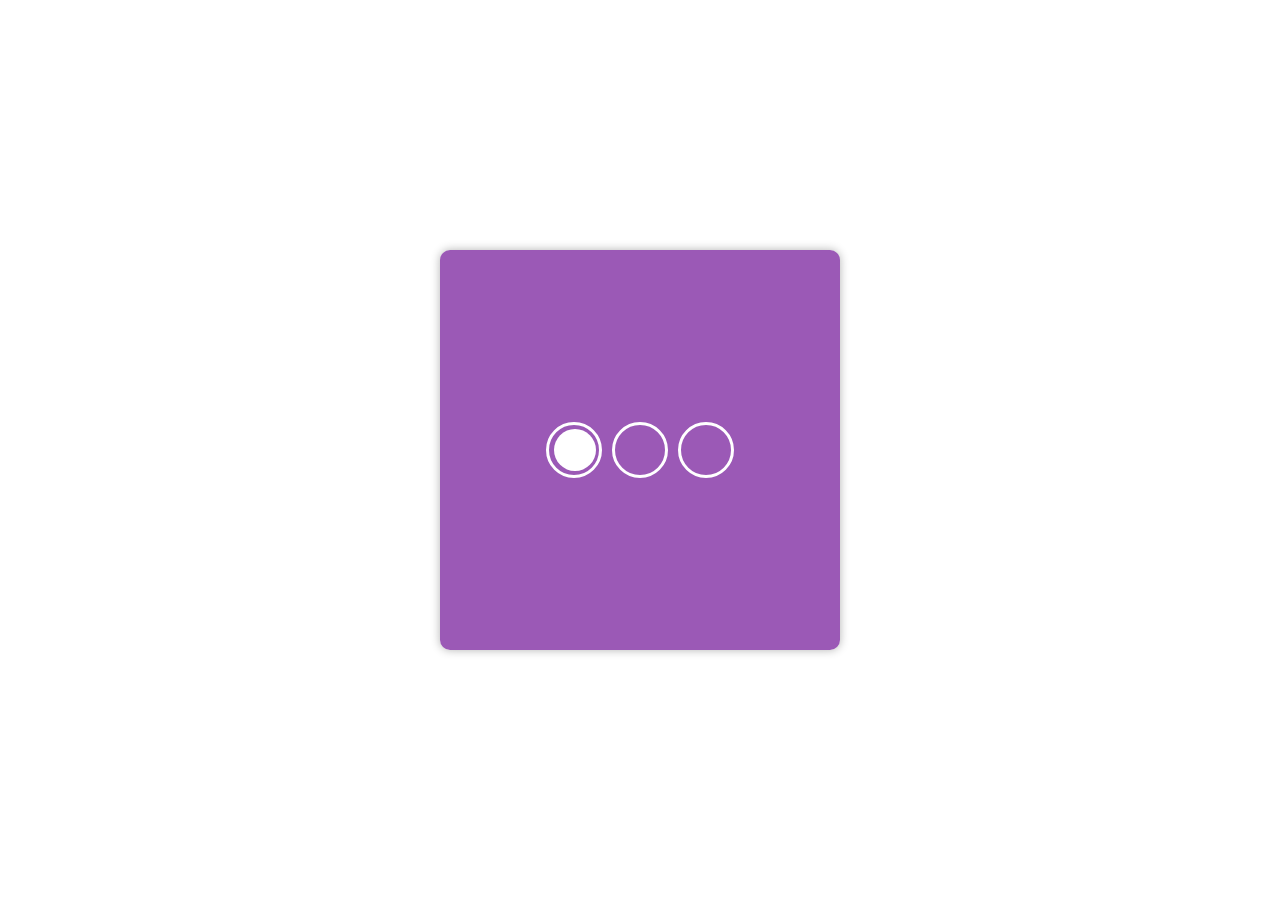
<file: CSS_19/index.html>
<html>
  <head>
    <meta charset="UTF-8">
    <meta name="viewport" content="width=device-width, initial-scale=1.0">
    <title>CSS_19</title>
    <link rel="stylesheet" href="style.css">
  </head>
  <body>
        <main class="center" style="gap: 10px;">
        <input type="radio" id="radio1" name="radio" hidden checked>
        <label for="radio1" class="radio center"></label>
        <input type="radio" id="radio2" name="radio" hidden>
        <label for="radio2" class="radio center"></label>
        <input type="radio" id="radio3" name="radio" hidden>
        <label for="radio3" class="radio center"></label>

        <div class="ball"></div>

        <div class="background">
            <div class="bg1 bg"></div>
            <div class="bg2 bg"></div>
            <div class="bg3 bg"></div>
        </div>
    </main>
  </body>
</html>
</file>
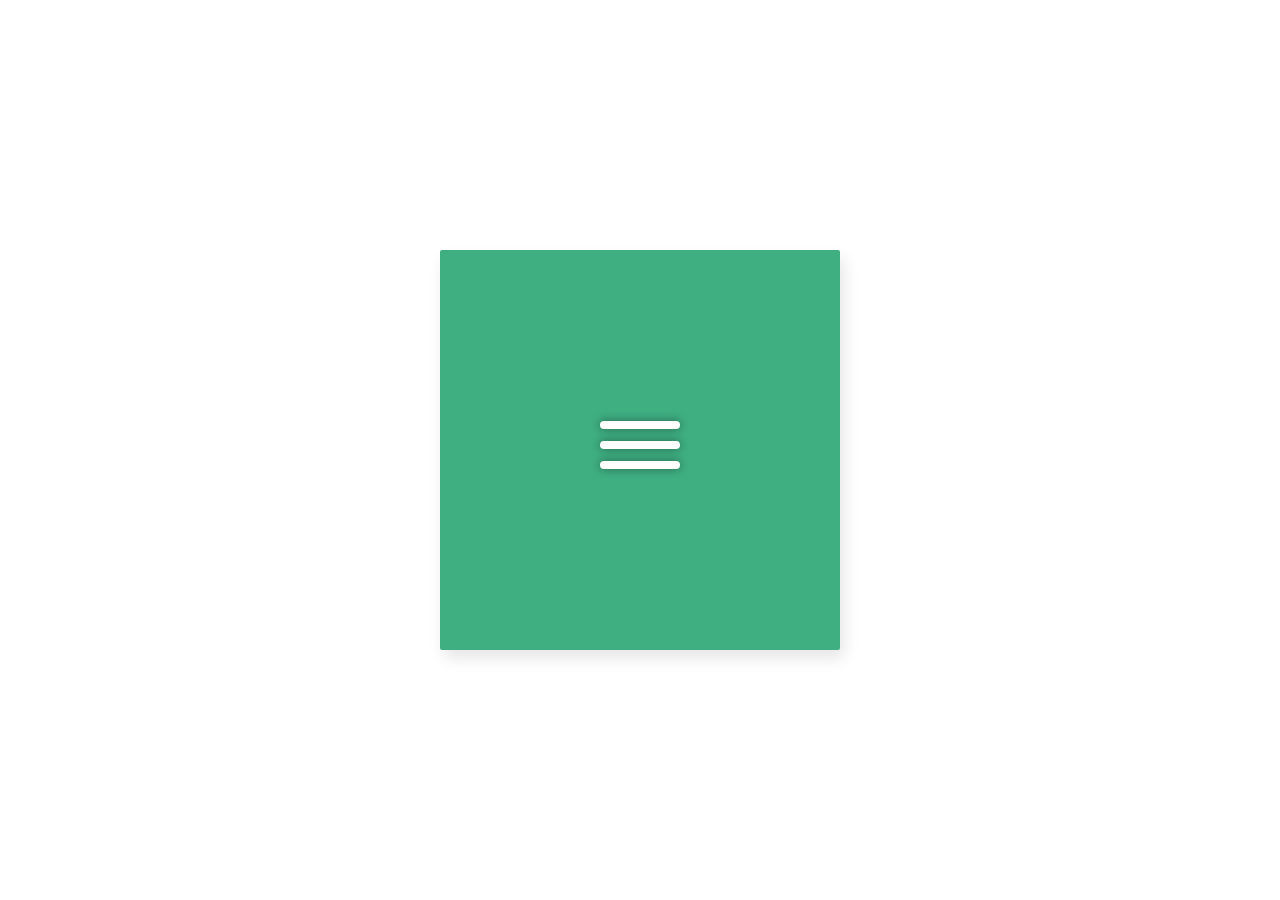
<file: CSS_2/index.html>
<!DOCTYPE html>
<html>

<head>
  <meta charset="utf-8">
  <meta name="viewport" content="width=device-width">
  <title>replit</title>
  <link href="style.css" rel="stylesheet" type="text/css" />
</head>

<body>
  <div class="frame flex">
    <div class="center flex" onclick="anime()">
      <div class="row" id="row1"></div>
      <div class="row" id="row2"></div>
      <div class="row" id="row3"></div>
    </div>
  </div>
  <script src="script.js"></script>
</body>

</html>
</file>
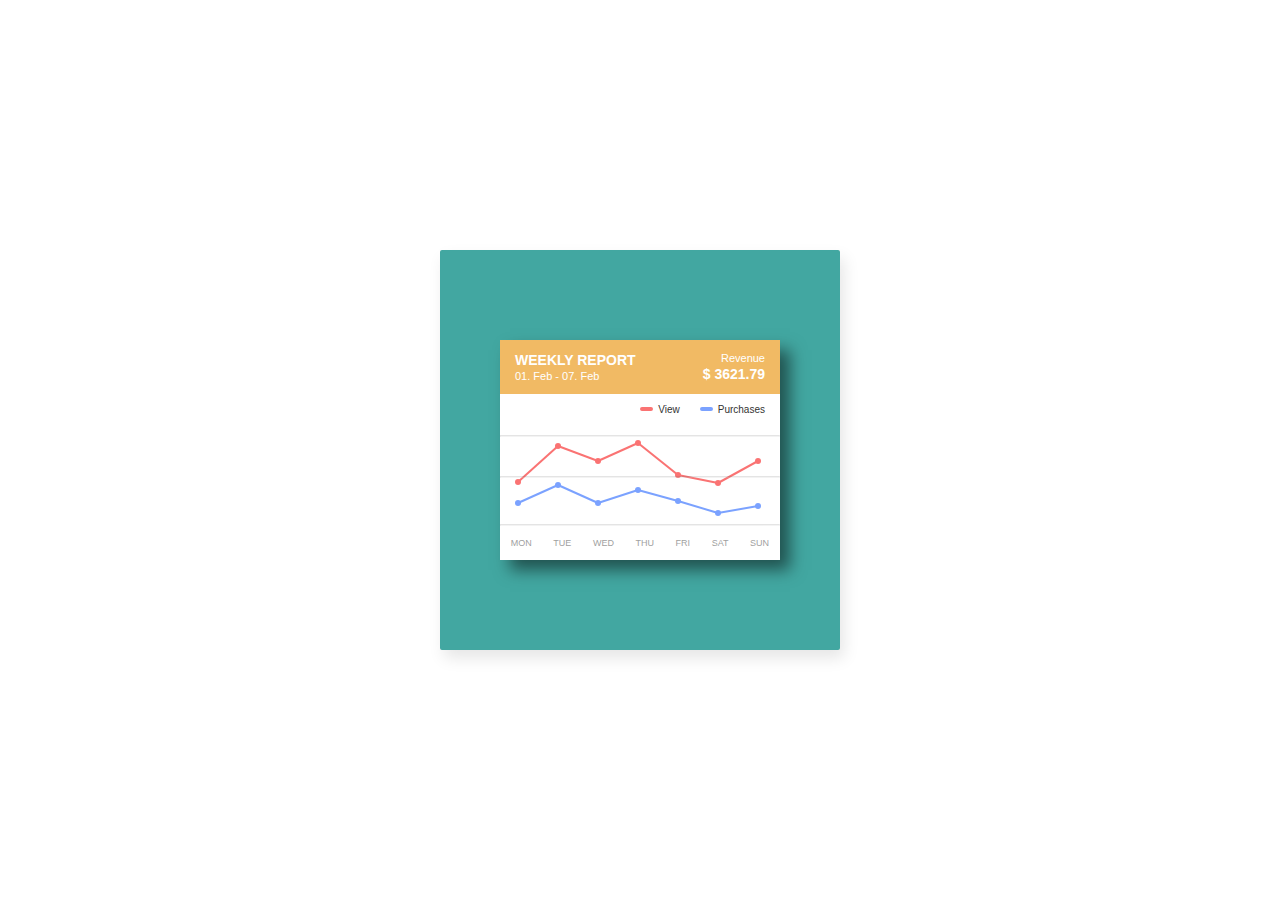
<file: CSS_5/index.html>
<!DOCTYPE html>
<html>

<head>
  <meta charset="utf-8">
  <meta name="viewport" content="width=device-width">
  <title>CSS_5</title>
  <link href="style.css" rel="stylesheet" type="text/css" />
</head>

<body>
  <div class="frame flex">
    <div class="center">

      <div class="header flex" style="justify-content: space-between;">
        <div class="flex column" style="align-items: flex-start; gap: 2px;">
          <span style="font-size: 14px; font-weight: 700;">WEEKLY REPORT</span>
          <span style="font-size: 11px; font-weight: 500;">01. Feb - 07. Feb</span>
        </div>
        <div class="flex column" style="align-items: flex-end; gap: 2px;">
          <span style="font-size: 11px; font-weight: 500;">Revenue</span>
          <span style="font-size: 14px; font-weight: 700;">$ 3621.79</span>
        </div>
      </div>

      <div class="sellBuy flex" style="justify-content: flex-end;">
        <span class="flex">
          <div style="color: #fa7373;"></div>
          View
        </span>

        <span class="flex">
          <div style="color: #7ba2ff;"></div>
          Purchases
        </span>
      </div>

      <div class="graph flex">

        <svg id="graph" width="250" height="100">
          <circle r="3" cx="3" cy="56" fill="#fa7373" />
          <line x1="3" y1="56" x2="43" y2="20" style="stroke: #fa7373; stroke-width: 2px;" />
          <circle r="3" cx="43" cy="20" fill="#fa7373" />
          <line x1="43" y1="20" x2="83" y2="35" style="stroke: #fa7373; stroke-width: 2px;" />
          <circle r="3" cx="83" cy="35" fill="#fa7373" />
          <line x1="83" y1="35" x2="123" y2="17" style="stroke: #fa7373; stroke-width: 2px;" />
          <circle r="3" cx="123" cy="17" fill="#fa7373" />
          <line x1="123" y1="17" x2="163" y2="49" style="stroke: #fa7373; stroke-width: 2px;" />
          <circle r="3" cx="163" cy="49" fill="#fa7373" />
          <line x1="163" y1="49" x2="203" y2="57" style="stroke: #fa7373; stroke-width: 2px;" />
          <circle r="3" cx="203" cy="57" fill="#fa7373" />
          <line x1="203" y1="57" x2="243" y2="35" style="stroke: #fa7373; stroke-width: 2px;" />
          <circle r="3" cx="243" cy="35" fill="#fa7373" />

          <circle r="3" cx="3" cy="77" fill="#7ba2ff" />
          <line x1="3" y1="77" x2="43" y2="59" style="stroke: #7ba2ff; stroke-width: 2px;" />
          <circle r="3" cx="43" cy="59" fill="#7ba2ff" />
          <line x1="43" y1="59" x2="83" y2="77" style="stroke: #7ba2ff; stroke-width: 2px;" />
          <circle r="3" cx="83" cy="77" fill="#7ba2ff" />
          <line x1="83" y1="77" x2="123" y2="64" style="stroke: #7ba2ff; stroke-width: 2px;" />
          <circle r="3" cx="123" cy="64" fill="#7ba2ff" />
          <line x1="123" y1="64" x2="163" y2="75" style="stroke: #7ba2ff; stroke-width: 2px;" />
          <circle r="3" cx="163" cy="75" fill="#7ba2ff" />
          <line x1="163" y1="75" x2="203" y2="87" style="stroke: #7ba2ff; stroke-width: 2px;" />
          <circle r="3" cx="203" cy="87" fill="#7ba2ff" />
          <line x1="203" y1="87" x2="243" y2="80" style="stroke: #7ba2ff; stroke-width: 2px;" />
          <circle r="3" cx="243" cy="80" fill="#7ba2ff" />

        </svg>

        <hr style="top: 10px; width: 100%;">
        <hr style="top: 51px; width: 100%;">
        <hr style="bottom: 0px; width: 100%;">

        <span class="pointInfoRed flex" style="left: 3px; top: 26px;">458</span>
        <span class="pointInfoRed flex" style="left: 43px; top: -10px;">812</span>
        <span class="pointInfoRed flex" style="left: 83px; top: 5px;">746</span>
        <span class="pointInfoRed flex" style="left: 123px; top: -13px;">877</span>
        <span class="pointInfoRed flex" style="left: 163px; top: 21px;">517</span>
        <span class="pointInfoRed flex" style="left: 203px; top: 27px;">434</span>
        <span class="pointInfoRed flex" style="left: 243px; top: 5px;">458</span>

        <span class="pointInfoBlue flex" style="left: 3px; top: 47px">26</span>
        <span class="pointInfoBlue flex" style="left: 43px; top: 29px;">41</span>
        <span class="pointInfoBlue flex" style="left: 83px; top: 47px;">22</span>
        <span class="pointInfoBlue flex" style="left: 123px; top: 34px;">36</span>
        <span class="pointInfoBlue flex" style="left: 163px; top: 45px;">25</span>
        <span class="pointInfoBlue flex" style="left: 203px; top: 57px;">13</span>
        <span class="pointInfoBlue flex" style="left: 243px; top: 50px;">20</span>

      </div>

      <div class="days flex" style="justify-content: space-around;">
        <span>MON</span>
        <span>TUE</span>
        <span>WED</span>
        <span>THU</span>
        <span>FRI</span>
        <span>SAT</span>
        <span>SUN</span>
      </div>
    </div>
  </div>
  <script src="script.js"></script>
</body>

</html>
</file>
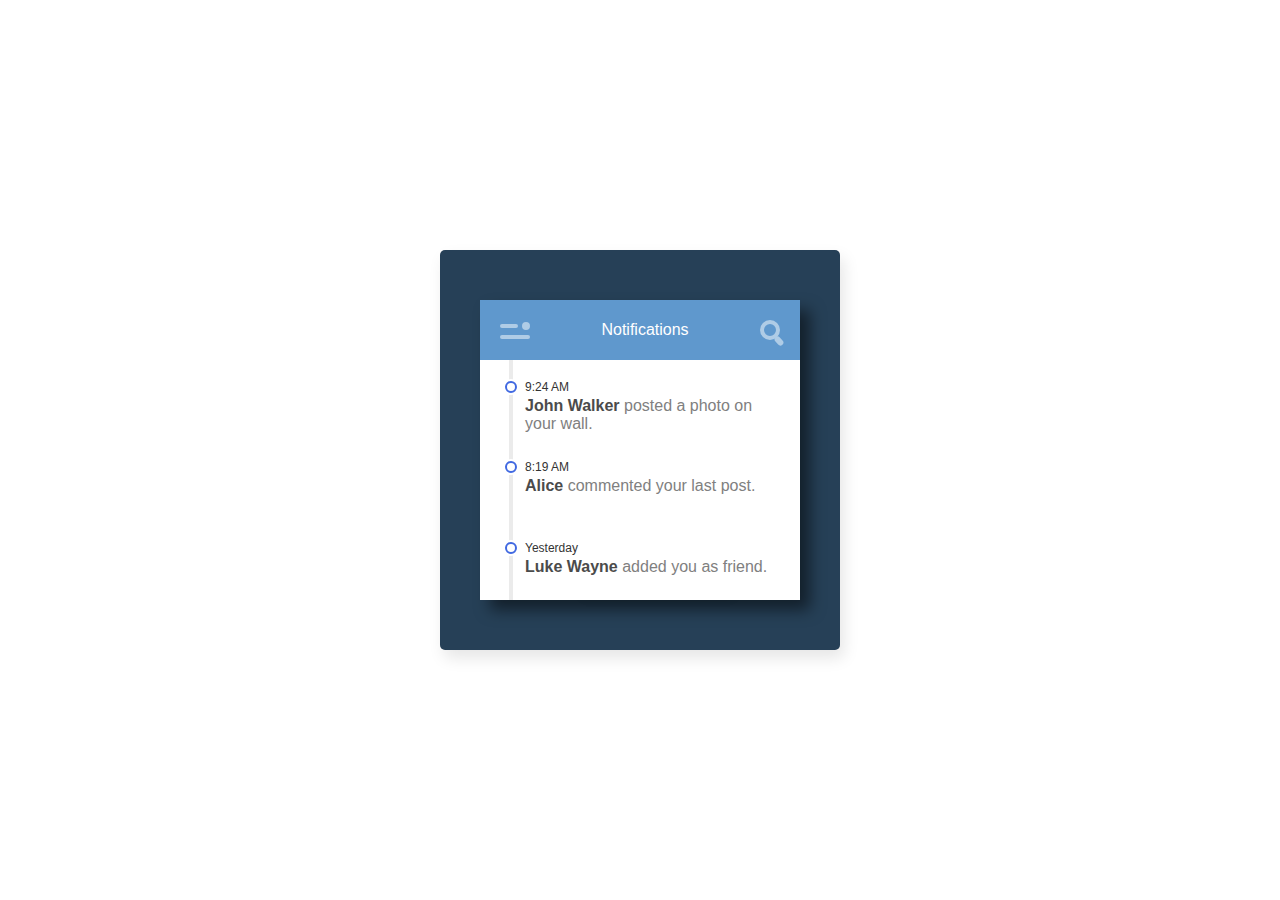
<file: CSS_7/index.html>
<!DOCTYPE html>
<html>

<head>
  <meta charset="utf-8">
  <meta name="viewport" content="width=device-width">
  <title>CSS_7</title>
  <link href="style.css" rel="stylesheet" type="text/css" />
</head>

<body>
  <div class="frame flex">
    <div id="main" class="center flex column">

      <nav class="flex" style="justify-content: space-between;">
        <div onclick="navBar()" id="navIcon" class="flex column navIcon" style="gap: 5px; width: 30px;">
          <div class="flex" style="gap: 4px; width: 100%;">
            <span style="border: 2px solid; width: 100%; border-radius: 10px;"></span>
            <span style="border: 4px solid; border-radius: 50%;"></span>
          </div>
          <div style="border: 2px solid; width: 100%; border-radius: 10px;"></div>
        </div>
        <span style="color: white;">Notifications</span>
        <div class="searchIcon" onclick="SearchBar()">
          <div></div>
        </div>
        <input placeholder="Search ...">
      </nav>

      <aside>
        <div class="flex" style="justify-content: left;">
          <span class="flex"
            style="background-color: var(--color); border-radius: 50%; clip-path: path('M0,0 L20,0 L20,15 L0,15 Z'); scale: .85;">
            <svg width="20px" height="20px">
              <circle r="1px" cx="3" cy="10"></circle>
              <circle r="1px" cx="17" cy="10"></circle>
              <circle r="1px" cx="10" cy="3"></circle>
              <circle r="1px" cx="5" cy="5"></circle>
              <circle r="1px" cx="15" cy="5"></circle>
              <circle r="1.5" cx="10" cy="12"></circle>
              <line x1="10" y1="12" x2="12" y2="6" style="width: 1; stroke:black;"></line>
            </svg>
          </span>
          <span>Dashboard</span>
        </div>
        <div class="flex" style="justify-content: left;">
          <span style="background-color: transparent;">
            <svg width="20" height="20">
              <circle r="3.5" cx="10" cy="5" fill="#a1b1be"></circle>
              <path d="
                          M 5 15 
                          L 15 15  
                          Q 20 15 14 8
                          Q 10 11 6 8
                          Q 0 15 5 15" fill="#a1b1be"></path>
            </svg>
          </span>
          <span>Profile</span>
        </div>
        <div class="flex" style="justify-content: left;">
          <span>
            <svg class="w-[20px] h-[20px] text-gray-800 dark:text-white" aria-hidden="true"
              xmlns="http://www.w3.org/2000/svg" width="24" height="24" fill="currentColor" viewBox="0 0 24 24">
              <path
                d="M17.133 12.632v-1.8a5.406 5.406 0 0 0-4.154-5.262.955.955 0 0 0 .021-.106V3.1a1 1 0 0 0-2 0v2.364a.955.955 0 0 0 .021.106 5.406 5.406 0 0 0-4.154 5.262v1.8C6.867 15.018 5 15.614 5 16.807 5 17.4 5 18 5.538 18h12.924C19 18 19 17.4 19 16.807c0-1.193-1.867-1.789-1.867-4.175ZM8.823 19a3.453 3.453 0 0 0 6.354 0H8.823Z" />
            </svg>
          </span>
          <span>Notifications</span>
        </div>
        <div class="flex" style="justify-content: left;">
          <span>
            <svg class="w-[20px] h-[20px] text-gray-800 dark:text-white" aria-hidden="true"
              xmlns="http://www.w3.org/2000/svg" width="24" height="24" fill="currentColor" viewBox="0 0 24 24">
              <path fill-rule="evenodd"
                d="M4 3a1 1 0 0 0-1 1v8a1 1 0 0 0 1 1h1v2a1 1 0 0 0 1.707.707L9.414 13H15a1 1 0 0 0 1-1V4a1 1 0 0 0-1-1H4Z"
                clip-rule="evenodd" />
              <path fill-rule="evenodd"
                d="M8.023 17.215c.033-.03.066-.062.098-.094L10.243 15H15a3 3 0 0 0 3-3V8h2a1 1 0 0 1 1 1v8a1 1 0 0 1-1 1h-1v2a1 1 0 0 1-1.707.707L14.586 18H9a1 1 0 0 1-.977-.785Z"
                clip-rule="evenodd" />
            </svg>
          </span>
          <span>Messages</span>
        </div>
        <div class="flex" style="justify-content: left;">
          <span>
            <svg xmlns="http://www.w3.org/2000/svg" width="16" height="16" fill="currentColor" class="bi bi-gear-fill"
              viewBox="0 0 16 16">
              <path
                d="M9.405 1.05c-.413-1.4-2.397-1.4-2.81 0l-.1.34a1.464 1.464 0 0 1-2.105.872l-.31-.17c-1.283-.698-2.686.705-1.987 1.987l.169.311c.446.82.023 1.841-.872 2.105l-.34.1c-1.4.413-1.4 2.397 0 2.81l.34.1a1.464 1.464 0 0 1 .872 2.105l-.17.31c-.698 1.283.705 2.686 1.987 1.987l.311-.169a1.464 1.464 0 0 1 2.105.872l.1.34c.413 1.4 2.397 1.4 2.81 0l.1-.34a1.464 1.464 0 0 1 2.105-.872l.31.17c1.283.698 2.686-.705 1.987-1.987l-.169-.311a1.464 1.464 0 0 1 .872-2.105l.34-.1c1.4-.413 1.4-2.397 0-2.81l-.34-.1a1.464 1.464 0 0 1-.872-2.105l.17-.31c.698-1.283-.705-2.686-1.987-1.987l-.311.169a1.464 1.464 0 0 1-2.105-.872zM8 10.93a2.929 2.929 0 1 1 0-5.86 2.929 2.929 0 0 1 0 5.858z" />
            </svg>
          </span>
          <span>Settings</span>
        </div>
      </aside>

      <main class="flex column">
        <hr style="height: 100%; position: absolute; border: 2px solid #ebebeb; left: 29px;">
        <div class="messageInbox" style="transition-delay: .5s;">
          <div class="flex messageTime">
            <span class="messageBall"></span>
            <span class="time">9:24 AM</span>
          </div>
          <div class="message">
            <b>John Walker </b>posted a photo on your wall.
          </div>
        </div>
        <div class="messageInbox" style="transition-delay: 1s;">
          <div class="flex messageTime">
            <span class="messageBall"></span>
            <span class="time">8:19 AM</span>
          </div>
          <div class="message">
            <b>Alice </b>commented your last post.
          </div>
        </div>
        <div class="messageInbox" style="transition-delay: 1.5s;">
          <div class="flex messageTime">
            <span class="messageBall"></span>
            <span class="time">Yesterday</span>
          </div>
          <div class="message">
            <b>Luke Wayne </b>added you as friend.
          </div>
        </div>
      </main>

    </div>
  </div>
  <script src="script.js"></script>
</body>

</html>
</file>
<file: CSS_19/style.css>
.center {
    display: flex;
    align-items: center;
    justify-content: center;
}

main {
    width: 400px;
    aspect-ratio: 1;
    box-shadow: 0 0 10px rgba(0, 0, 0, 0.3);
    position: absolute;
    inset: 50% 0 0 50%;
    transform: translate(-50%, -50%);
    border-radius: 10px;
    overflow: hidden;
}

.radio {
    width: 50px;
    aspect-ratio: 1;
    border: 3px solid white;
    border-radius: 50%;
    position: relative;
}

.ball {
    width: 42px;
    aspect-ratio: 1;
    border-radius: 50%;
    background-color: white;
    position: absolute;
    transition: all .5s;
}

.background {
    height: 400px;
    width: 1200px;
    position: absolute;
    z-index: -1;
    left: 0;
    display: flex;
    transition: all .5s;
}

.bg {
    width: 400px;
    height: 400px;
}

.bg1 {
    background-color: #9b59b6;
}

.bg2 {
    background-color: #3498db;
}

.bg3 {
    background-color: #1abc9c;
}

#radio1:checked~.ball {
    transform: translateX(-65px);
}

#radio2:checked~.ball {
    transform: translateX(0);
}

#radio3:checked~.ball {
    transform: translateX(65px);
}

#radio1:checked~.background {
    transform: translateX(0);
}

#radio2:checked~.background {
    transform: translateX(-400px);
}

#radio3:checked~.background {
    transform: translateX(-800px);
}
</file>
<file: CSS_2/style.css>
.flex {
  display: flex;
  align-items: center;
  justify-content: center;
}

.frame {
  position: absolute;
  top: 50%;
  left: 50%;
  width: 400px;
  height: 400px;
  margin-top: -200px;
  margin-left: -200px;
  border-radius: 2px;
  box-shadow: 4px 8px 16px 0 rgba(0, 0, 0, 0.1);
  overflow: hidden;
  background: #fff;
  color: #333;
  font-family: "Open Sans", Helvetica, sans-serif;
  -webkit-font-smoothing: antialiased;
  -moz-osx-font-smoothing: grayscale;
  background-image: linear-gradient(#3faf82, #3faf82);
}

.center {
  width: fit-content;
  height: fit-content;
}

.center:hover {
  cursor: pointer;
}

.row {
  position: absolute;
  width: 80px;
  height: 8px;
  background-color: white;
  margin-bottom: 10px;
  border-radius: 5px;
  box-shadow: 0 0 10px rgba(0, 0, 0, 0.437);
  transition: all 0.5s;
}

#row1 {
  transform: translateY(-20px);
}

#row3 {
  transform: translateY(20px);
}
</file>
<file: CSS_5/style.css>
.flex {
	display: flex;
	align-items: center;
	justify-content: center;
  }
  .column {
	flex-direction: column;
  }
  
  .frame {
	position: absolute;
	top: 50%;
	left: 50%;
	width: 400px;
	height: 400px;
	margin-top: -200px;
	margin-left: -200px;
	border-radius: 2px;
	box-shadow: 4px 8px 16px 0 rgba(0, 0, 0, 0.1);
	overflow: hidden;
	background: #42a7a1;
	color: #333;
	font-family: "Open Sans", Helvetica, sans-serif;
	-webkit-font-smoothing: antialiased;
	-moz-osx-font-smoothing: grayscale;
  }
  
  .center {
	display: flex;
	position: sticky;
	flex-direction: column;
	box-sizing: border-box;
	background-color: white;
	width: 280px;
	height: 220px;
	box-shadow: 10px 10px 15px rgba(0, 0, 0, 0.5);
  
	* {
	  box-sizing: border-box;
	}
  }
  
  .header {
	width: 100%;
	height: 60px;
	background-color: #f1ba64;
	padding: 10px 15px;
	color: white;
  }
  
  .graph {
	width: 100%;
	height: 120px;
	position: sticky;
	padding: 0px 15px;
	/* overflow: hidden; */
  
	hr {
	  position: absolute;
	  margin: 0%;
	  padding: 0%;
	  border-color: rgba(192, 192, 192, 0.18);
	  z-index: 0;
	}
  }
  
  .days {
	color: #9f9f9f;
	font-size: 9px;
	font-weight: 500;
	width: 100%;
	height: 40px;
  }
  
  .sellBuy {
	padding: 10px 15px;
	gap: 20px;
  }
  
  .sellBuy span {
	gap: 5px;
	font-size: 10px;
	font-weight: 500;
  
	div {
	  border: 2px solid;
	  width: 13px;
	  border-radius: 13px;
	}
  }
  
  .pointInfoRed,
  .pointInfoBlue {
	opacity: 0;
	transform: scale(0);
	box-sizing: border-box;
	width: 28px;
	height: 20px;
	background-color: #fa7373;
	position: absolute;
	border-radius: 5px;
	color: white;
	font-size: 10px;
	font-weight: 700;
	transition: all 0.5s;
  }
  .pointInfoBlue {
	background-color: #7ba2ff;
  }
  .pointInfoRed::after,
  .pointInfoBlue::after {
	content: "";
	width: 0px;
	aspect-ratio: 1;
	position: absolute;
	border: 5px solid transparent;
	border-top-color: #fa7373;
	bottom: -9px;
	transition: all 0.5s;
  }
  .pointInfoBlue::after {
	border-top-color: #7ba2ff;
  }
</file>
<file: CSS_7/style.css>
.flex {
	display: flex;
	align-items: center;
	justify-content: center;
  }
  
  .column {
	flex-direction: column;
  }
  
  .frame {
	position: absolute;
	top: 50%;
	left: 50%;
	width: 400px;
	height: 400px;
	margin-top: -200px;
	margin-left: -200px;
	border-radius: 5px;
	background-color: #264057;
	box-shadow: 4px 8px 16px 0 rgba(0, 0, 0, 0.1);
	overflow: hidden;
	color: #333;
	font-family: "Open Sans", Helvetica, sans-serif;
	-webkit-font-smoothing: antialiased;
	-moz-osx-font-smoothing: grayscale;
  }
  
  .center {
	z-index: 1;
	position: sticky;
	border-radius: 4px;
	box-sizing: border-box;
	background-color: white;
	width: 320px;
	height: 300px;
	box-shadow: 10px 10px 15px rgba(0, 0, 0, 0.5);
	transition: all 0.8s ease;
  }
  
  .center * {
	box-sizing: border-box;
  }
  
  nav {
	z-index: 2;
	width: 100%;
	height: 60px;
	background-color: #5f98cd;
	padding: 10px 20px;
  }
  
  nav input {
	color: #808080;
	padding: 5px 20px;
	position: absolute;
	border-radius: 40px;
	opacity: 0;
	scale: 0;
	left: 15px;
	border: none;
	height: 35px;
	width: 250px;
	transform: translateX(40px);
	transition: opacity 1s ease, transform 1s ease;
  }
  
  nav input:focus {
	outline: none;
  }
  
  main {
	z-index: 2;
	position: sticky;
	background-color: white;
	width: 100%;
	height: 240px;
	gap: 1px;
  }
  
  aside {
	z-index: 0;
	display: flex;
	align-items: flex-start;
	justify-content: space-evenly;
	flex-direction: column;
	padding: 15px 0px;
	position: absolute;
	width: 50%;
	height: 100%;
	background-color: #43627d;
	transition: all 0.8s ease;
	transform: translateX(10px);
	scale: 0.9;
	box-shadow: 10px 10px 10px rgba(0, 0, 0, 0.5);
  }
  
  aside div {
	width: 100%;
	height: 60px;
	color: rgba(255, 255, 255, 0.5);
	padding: 10px 20px;
	gap: 8px;
  }
  
  aside div span:nth-child(1) {
	--color: #a1b1be;
	width: 20px;
	height: 20px;
	background-color: transparent;
  }
  
  aside div:hover span {
	--color: white;
	color: white;
  }
  
  aside div:hover {
	background-color: #26405757;
  }
  
  .searchIcon {
	width: 20px;
	aspect-ratio: 1;
	border-radius: 50%;
	border: 4px solid #afcce6;
	transition: all 0.5s;
  }
  
  .searchIcon div {
	top: 14px;
	left: 10px;
	width: 10px;
	rotate: 47deg;
	position: relative;
	border-radius: 10px;
	transition: all 0.5s;
	border: 3px solid #afcce6;
  }
  
  .searchIcon:hover {
	cursor: pointer;
	border-color: white;
  }
  
  .searchIcon:hover div {
	border-color: white;
  }
  
  .navIcon {
	cursor: pointer;
  }
  
  .navIcon div span {
	color: rgba(255, 255, 255, 0.5);
  }
  
  .navIcon div:nth-child(2) {
	color: rgba(255, 255, 255, 0.5);
  }
  
  .navIcon:hover div span {
	color: white;
  }
  
  .navIcon:hover div:nth-child(2) {
	color: white;
  }
  
  .messageInbox {
	display: flex;
	align-items: flex-start;
	justify-content: flex-start;
	flex-direction: column;
	gap: 3px;
	width: 100%;
	height: 80px;
	padding: 20px 25px 0 25px;
	background-color: transparent;
	transition: all 1s ease;
	transform: translateY(80px);
	opacity: 0;
  }
  
  .messageInbox .messageTime {
	gap: 8px;
  }
  
  .messageInbox .messageTime .messageBall {
	width: 12px;
	aspect-ratio: 1;
	border: 2px solid royalblue;
	border-radius: 50%;
	box-shadow: 0 0 0 2px white;
	background-color: white;
  }
  
  .messageInbox .messageTime .time {
	font-size: 12px;
	font-weight: 500;
  }
  
  .messageInbox .message {
	padding: 0 0 0 20px;
	width: 100%;
	height: 100%;
	color: #808080;
	font-weight: 500;
  }
  
  .messageInbox .message b {
	color: #4b4b4b;
	font-weight: 600;
  }
  
  .messageInbox:hover {
	cursor: pointer;
  }
  
  .messageInbox:hover .time {
	color: royalblue;
  }
  
  .messageInbox:hover .message {
	color: royalblue;
  }
  
  .messageInbox:hover .message b {
	color: royalblue;
  }
</file>
